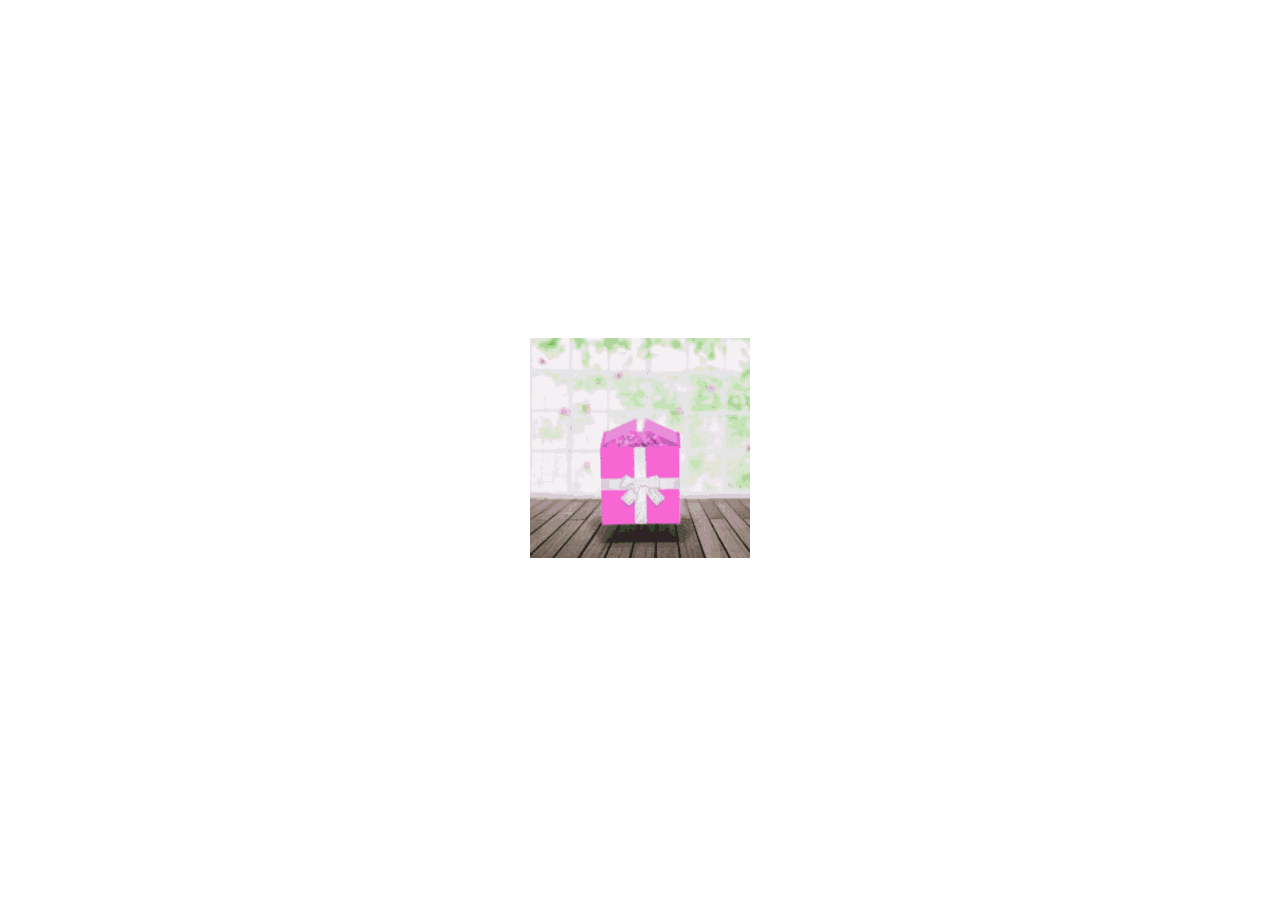
<file: index.html>
<!DOCTYPE html>
<html lang="en">
<head>
    <meta charset="UTF-8">
    <meta name="viewport" content="width=device-width, initial-scale=1.0">
    <title>Redirect Page</title>
   <style>
    /* style.css */
body {
    background-color: white;
    display: flex;
    justify-content: center;
    align-items: center;
    height: 100vh;
    margin: 0;
    font-family: Arial, sans-serif;
}

.container {
    text-align: center;
    color: black;
}

h1 {
    font-size: 2em;
}

img {

    size: 1.2em;
}

   </style>
    <script>// script.js
        document.addEventListener("DOMContentLoaded", function() {
            setTimeout(function() {
                // Redirect to a new page after 5 seconds
                window.location.href = 'home.html';  // Change 'newpage.html' to the desired URL
            }, 2000); // 5000 milliseconds = 5 seconds
        });
        </script>
</head>
<body>
    <div class="container">
               <img src="bye-bye-love-you.gif">
    </div>
</body>
</html>
</file>
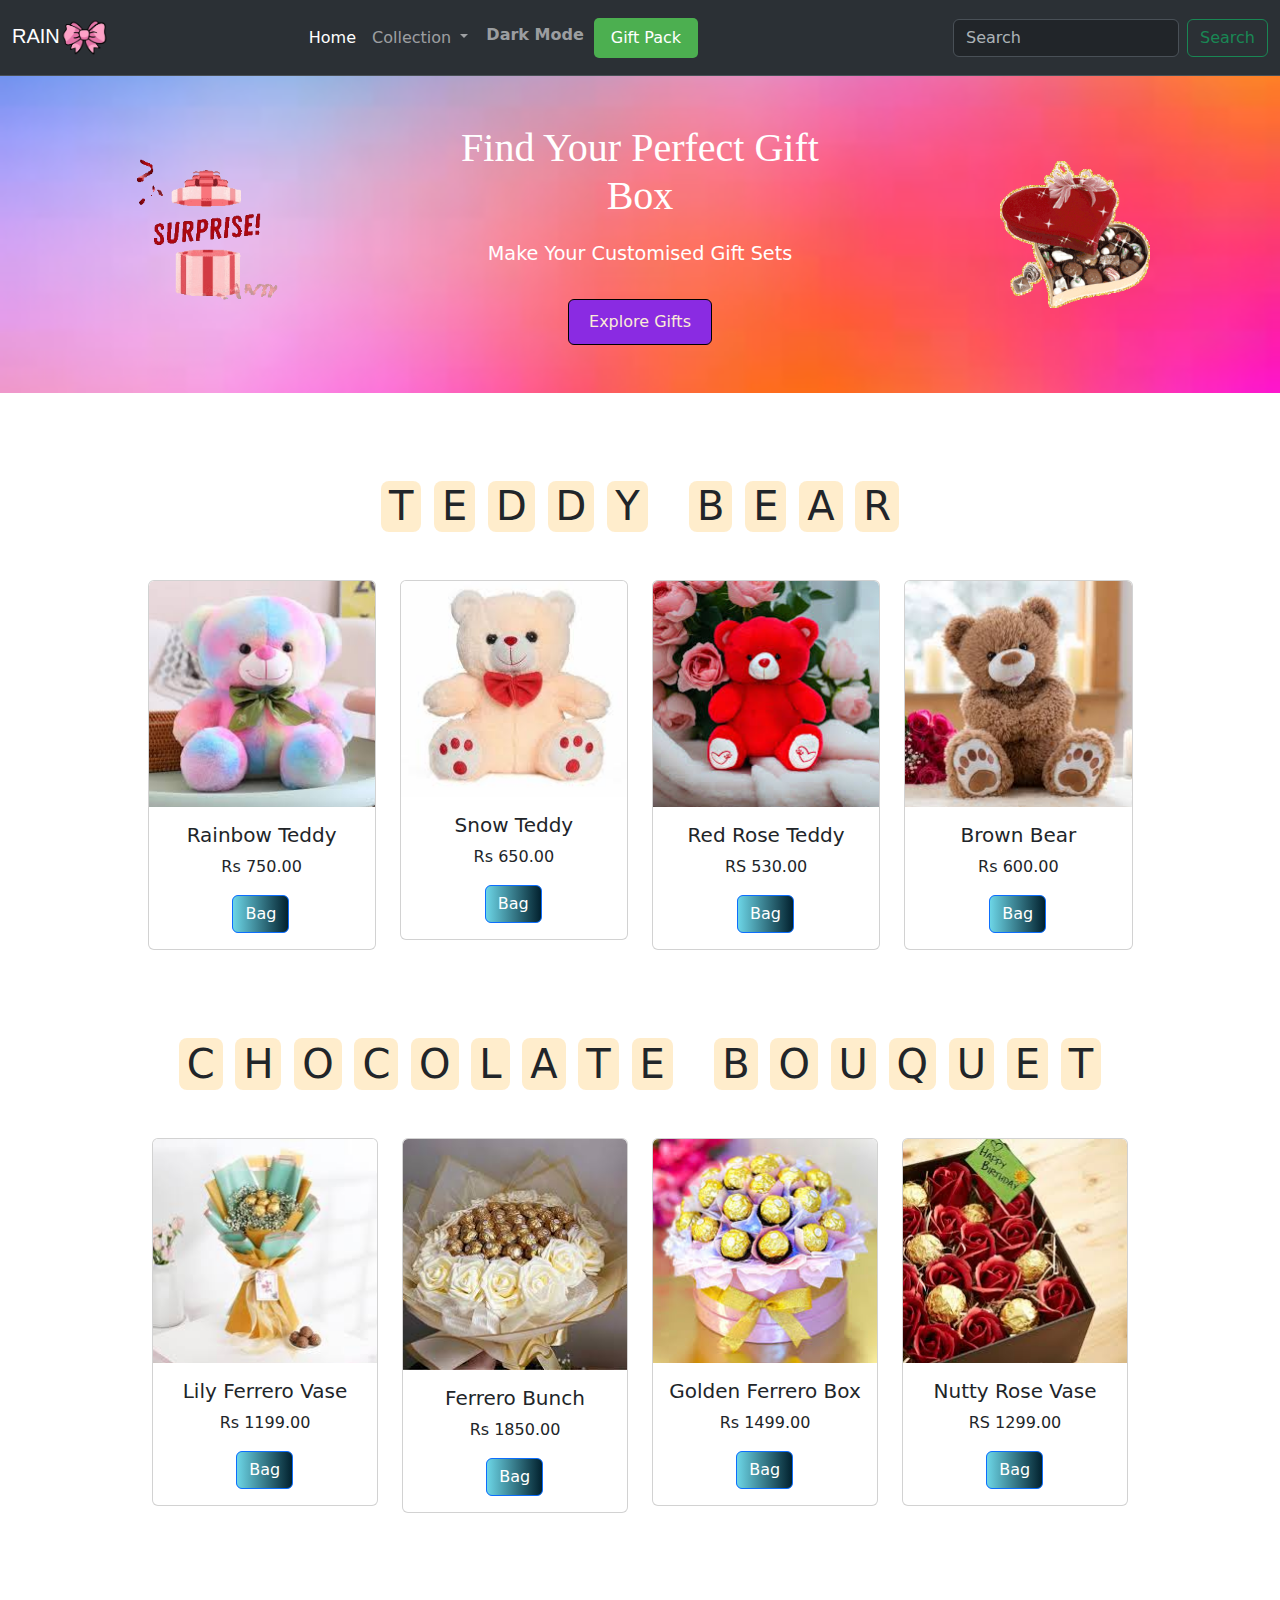
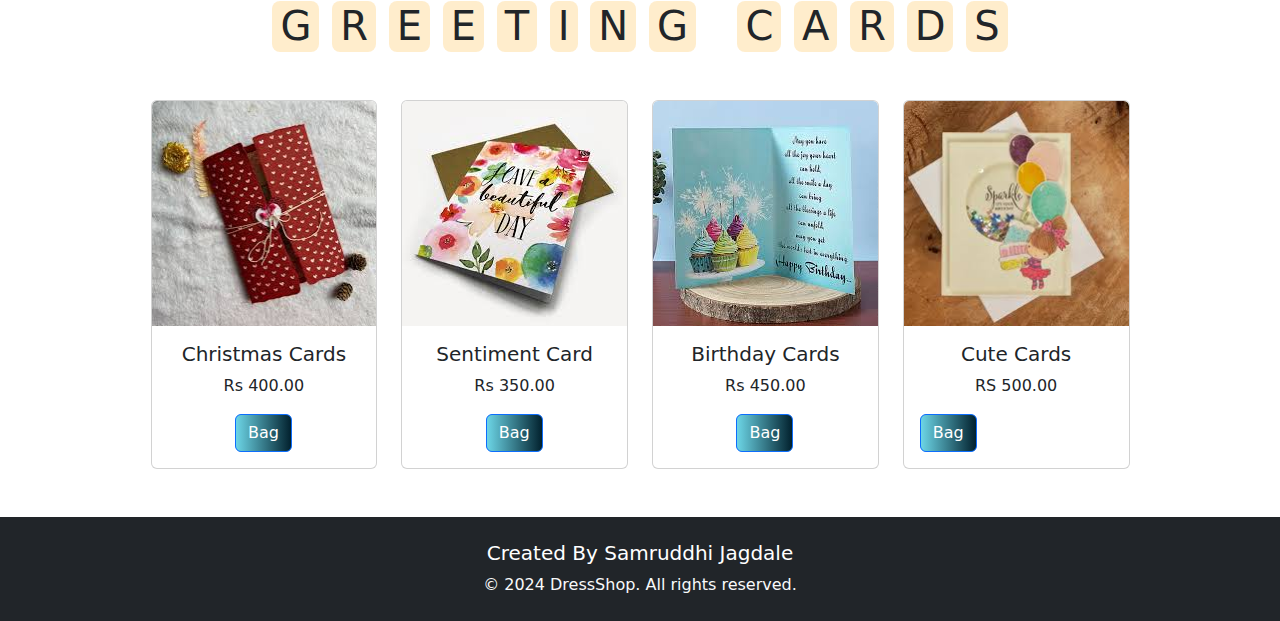
<file: home.html>
<!doctype html>
<html lang="en">
  <head>
    <meta charset="utf-8">
    <meta name="viewport" content="width=device-width, initial-scale=1">
    <link rel="icon" href="images-removebg-preview.png" type="image/x-icon">
    <title>RAINBOW</title>
    <link rel="stylesheet" href="Style.css">
    <link href="https://cdn.jsdelivr.net/npm/bootstrap@5.3.3/dist/css/bootstrap.min.css" rel="stylesheet" integrity="sha384-QWTKZyjpPEjISv5WaRU9OFeRpok6YctnYmDr5pNlyT2bRjXh0JMhjY6hW+ALEwIH" crossorigin="anonymous">
  </head>
  <body>
   <!-- coding start -->
<!-- start navbar -->

<nav class="navbar navbar-expand-lg bg-body-tertiary navbar bg-dark border-bottom border-body" data-bs-theme="dark" >
    <div class="container-fluid">
      <a class="navbar-brand" style="font-family:'Lucida Sans', 'Lucida Sans Regular', 'Lucida Grande', 'Lucida Sans Unicode', Geneva, Verdana, sans-serif;" href="#">RAIN<img src="images-removebg-preview.png" style="width: 18%; "></a>
      <button class="navbar-toggler" type="button" data-bs-toggle="collapse" data-bs-target="#navbarSupportedContent" aria-controls="navbarSupportedContent" aria-expanded="false" aria-label="Toggle navigation">
        <span class="navbar-toggler-icon"></span>
      </button>
      <div class="collapse navbar-collapse" id="navbarSupportedContent">
        <ul class="navbar-nav me-auto mb-2 mb-lg-0">
          <li class="nav-item">
            <a class="nav-link active" aria-current="page" href="#">Home</a>
          </li>
          <li class="nav-item dropdown">
            <a class="nav-link dropdown-toggle" href="#" role="button" data-bs-toggle="dropdown" aria-expanded="false">
              Collection
            </a>
            <ul class="dropdown-menu">
              <li><a class="dropdown-item" href="#teddy_bear">Teddy Bear</a></li>
              <li><a class="dropdown-item" href="#chocolate_bouquet">Chocolate Bouquet</a></li>
              <li><a class="dropdown-item" href="#greeting_cards">Greeting Cards</a></li>
              </ul>
          </li>
          <li class="nav-item">
            <a class="nav-link" href="#" id="dark-mode-toggle">Dark Mode</a>
        </li>        
            <button id="open-cart-btn" class="cart-btn">Gift Pack</button>
        </ul>
        <form class="d-flex" role="search">
          
          <input class="form-control me-2" type="search" placeholder="Search" aria-label="Search">
          <button class="btn btn-outline-success" type="submit">Search</button>
          
        </form>
      </div>
    </div>
  </nav>
 <!-- end navbar -->
  <!-- start cart -->
  <div id="cart" class="cart">
    <button id="close-cart-btn" class="close-btn">&times;</button>
    <h2>Bag Pack</h2>
    <div class="cart-items">
       
    </div>
    <div class="cart-total">
        <h3>Total: <span id="total-price">Rs 960</span></h3>
    </div>
    <a href="Add.html" class="btn btn-primary1" style="font-size: 100%; color: antiquewhite; background-color:blueviolet; border-color: black;
    margin-left: 31%;">Wrap The Box</a>
</div>
   
   <!-- end cart -->
   <header class="hero bg-primary text-white text-center py-5">
    <div class="container d-flex justify-content-center align-items-center">
      <!-- Left Image -->
      <img src="l-img (2).gif" class="hero-img-left" alt="Left Image">
      
      <div class="hero-text text-center">
        <h1 class="display-4">Find Your Perfect Gift Box</h1>
        <p class="lead">Make Your Customised Gift Sets</p>
        <a href="#Featured_Dresses" class="btn btn-primary1" style="font-size: 100%; color: antiquewhite; background-color:blueviolet; border-color: black;">Explore Gifts</a>
      </div>
  
      <!-- Right Image -->
      <img src="r-img.gif" class="hero-img-right" alt="Right Image">
    </div>
  </header>
  

<!-- Featured Products Section -->
<section class="container my-5">
  <h1 id="teddy_bear" class="heading">
    <span>T</span>
    <span>E</span>
    <span>D</span>
    <span>D</span>
    <span>Y</span>
    <span class="space"></span>
    <span>B</span>
    <span>E</span>
    <span>A</span>
    <span>R</span>
</h1><br>
  <div class="row">
      <div class="col-lg-3 col-md-4 col-sm-6">
          <div class="card">
              <img src="d1.jfif" class="card-img-top" alt="Dress 1">
              <div class="card-body">
                  <h5 class="card-title" style="text-align: center;">Rainbow Teddy</h5>
                  <p class="card-text" style="text-align: center;">Rs 750.00</p>
                  <a href="#" class="btn btn-primary" style="margin-left:35%;">Bag</a>
              </div>
          </div>
      </div>

      <div class="col-lg-3 col-md-4 col-sm-6">
          <div class="card">
              <img src="d2.jfif" class="card-img-top" alt="Dress 2">
              <div class="card-body">
                  <h5 class="card-title" style="text-align: center;">Snow Teddy</h5>
                  <p class="card-text" style="text-align: center;">Rs 650.00</p>
                  <a href="#" class="btn btn-primary" style="margin-left:35%;">Bag</a>
                </div>
          </div>
      </div>

      <div class="col-lg-3 col-md-4 col-sm-6">
          <div class="card">
              <img src="d3.jfif" class="card-img-top" alt="Dress 3">
              <div class="card-body">
                  <h5 class="card-title" style="text-align: center;">Red Rose Teddy</h5>
                  <p class="card-text" style="text-align: center;">RS 530.00</p>
                  <a href="#" class="btn btn-primary" style="margin-left:35%;">Bag</a>
              </div>
          </div>
      </div>

      <div class="col-lg-3 col-md-4 col-sm-6">
          <div class="card">
              <img src="d4.jfif" class="card-img-top" alt="Dress 4">
              <div class="card-body">
                  <h5 class="card-title" style="text-align: center;">Brown Bear</h5>
                  <p class="card-text" style="text-align: center;">Rs 600.00</p>
                  <a href="#" class="btn btn-primary" style="margin-left:35%;">Bag</a>
              </div>
          </div>
      </div>
  </div>
</section>

<section class="container my-5">
  <h1 id="chocolate_bouquet" class="heading">
    <span>C</span>
    <span>H</span>
    <span>O</span>
    <span>C</span>
    <span>O</span>
    <span>L</span>
    <span>A</span>
    <span>T</span>
    <span>E</span>
    <span class="space"></span>
    <span>B</span>
    <span>O</span>
    <span>U</span>
    <span>Q</span>
    <span>U</span>
    <span>E</span>
    <span>T</span>
</h1><br>
  <div class="row">
      <div class="col-lg-3 col-md-4 col-sm-6">
          <div class="card">
              <img src="d5.jfif" class="card-img-top" alt="Dress 1">
              <div class="card-body">
                  <h5 class="card-title" style="text-align: center;">Lily Ferrero Vase</h5>
                  <p class="card-text" style="text-align: center;">Rs 1199.00</p>
                  <a href="#" class="btn btn-primary" style="margin-left:35%;">Bag</a>
              </div>
          </div>
      </div>

      <div class="col-lg-3 col-md-4 col-sm-6">
          <div class="card">
              <img src="d6.jfif" class="card-img-top" alt="Dress 2">
              <div class="card-body">
                  <h5 class="card-title" style="text-align: center;">Ferrero Bunch</h5>
                  <p class="card-text" style="text-align: center;">Rs 1850.00</p>
                  <a href="#" class="btn btn-primary" style="margin-left:35%;">Bag</a>
              </div>
          </div>
      </div>

      <div class="col-lg-3 col-md-4 col-sm-6">
          <div class="card">
              <img src="d7.jfif" class="card-img-top" alt="Dress 3">
              <div class="card-body">
                  <h5 class="card-title" style="text-align: center;">Golden Ferrero Box</h5>
                  <p class="card-text" style="text-align: center;">Rs 1499.00</p>
                  <a href="#" class="btn btn-primary" style="margin-left:35%;">Bag</a>
                </div>
          </div>
      </div>

      <div class="col-lg-3 col-md-4 col-sm-6">
          <div class="card">
              <img src="d8.jfif" class="card-img-top" alt="Dress 4">
              <div class="card-body">
                  <h5 class="card-title" style="text-align: center;">Nutty Rose Vase</h5>
                  <p class="card-text" style="text-align: center;">RS 1299.00</p>
                  <a href="#" class="btn btn-primary" style="margin-left:35%;">Bag</a>
              </div>
          </div>
      </div>
  </div>
</section>

<section class="container my-5">
  <h1 id="greeting_cards" class="heading">
    <span>G</span>
    <span>R</span>
    <span>E</span>
    <span>E</span>
    <span>T</span>
    <span>I</span>
    <span>N</span>
    <span>G</span>
    <span class="space"></span>
    <span>C</span>
    <span>A</span>
    <span>R</span>
    <span>D</span>
    <span>S</span>
    </h1><br>
  <div class="row">
      <div class="col-lg-3 col-md-4 col-sm-6">
          <div class="card">
              <img src="d9.jfif" class="card-img-top" alt="Dress 1">
              <div class="card-body">
                  <h5 class="card-title" style="text-align: center;">Christmas Cards</h5>
                  <p class="card-text" style="text-align: center;">Rs 400.00</p>
                  <a href="#" class="btn btn-primary" style="margin-left:35%;">Bag</a>
              </div>
          </div>
      </div>

      <div class="col-lg-3 col-md-4 col-sm-6">
          <div class="card">
              <img src="d10.jfif" class="card-img-top" alt="Dress 2">
              <div class="card-body">
                  <h5 class="card-title" style="text-align: center;">Sentiment Card</h5>
                  <p class="card-text" style="text-align: center;">Rs 350.00</p>
                  <a href="#" class="btn btn-primary" style="margin-left:35%;">Bag</a>
              </div>
          </div>
      </div>

      <div class="col-lg-3 col-md-4 col-sm-6">
          <div class="card">
              <img src="d11.jfif" class="card-img-top" alt="Dress 3">
              <div class="card-body">
                  <h5 class="card-title" style="text-align: center;">Birthday Cards</h5>
                  <p  class="card-text" style="text-align: center;">Rs 450.00</p>
                  <a href="#" class="btn btn-primary" style="margin-left:35%;">Bag</a>
                </div>
          </div>
      </div>

      <div class="col-lg-3 col-md-4 col-sm-6">
          <div class="card">
              <img src="d12.jfif" class="card-img-top" alt="Dress 4">
              <div class="card-body">
                  <h5 class="card-title" style="text-align: center;">Cute Cards</h5>
                  <p class="card-text" style="text-align: center;">RS 500.00</p>
                  <a href="#" style="justify-content: center;" class="btn btn-primary" style="margin-left:35%;">Bag</a>
              </div>
          </div>
      </div>
  </div>
</section>

<!-- Footer -->
<footer class="bg-dark text-white text-center py-4">
  <h5>Created By Samruddhi Jagdale</h5>
  <p>&copy; 2024 DressShop. All rights reserved.</p>
</footer>

<!-- Bootstrap JS, Popper.js, and jQuery -->
<script src="https://code.jquery.com/jquery-3.5.1.slim.min.js"></script>
<script src="https://cdn.jsdelivr.net/npm/@popperjs/core@2.9.2/dist/umd/popper.min.js"></script>
<script src="https://stackpath.bootstrapcdn.com/bootstrap/4.5.2/js/bootstrap.min.js"></script>




    <!-- codding end -->
    <script src="https://cdn.jsdelivr.net/npm/bootstrap@5.3.3/dist/js/bootstrap.bundle.min.js" integrity="sha384-YvpcrYf0tY3lHB60NNkmXc5s9fDVZLESaAA55NDzOxhy9GkcIdslK1eN7N6jIeHz" crossorigin="anonymous"></script>
    <script src="js.js"></script>
  
</body>
</html>
</file>
<file: Style.css>
/* General Styling */
body {
    font-family: 'Arial', sans-serif;
}

/* Hero Section */
.hero {
    background-image: url('bg1.jfif');
    background-size: cover;
    background-position: center;
    color: white;
    padding: 100px 0;
}

.hero h1 {
    font-size: 3.5rem;
    margin-bottom: 20px;
    font-family: cursive;
}

.hero p {
    font-size: 1.2rem;
    margin-bottom: 30px;
}

.heading{
    text-align: center;
    padding: 2.5rem 0;
}

.heading span{
    font-size: 1 rem;
    background: rgba(255,165,0,.2);
    color: var(--orange);
    border-radius: .5rem;
    padding: .1rem 0.5rem;
    display: inline-block;
}

.heading span.space{
    background: none;
}
.btn-primary {
    background: linear-gradient(to right, #6cd5e6, #02212e);
    border: none;  /* Removes the border to make the gradient visible */
}

.btn-primary:hover {
    background: linear-gradient(to right, #02212e, #105684); /* Reverse the gradient on hover */
}


/* Cards */
.card {
    border: none;
    border-radius: 10px;
    overflow: hidden;
    transition: 0.3s ease-in-out;
}

.card:hover {
    transform: scale(1.05);
    box-shadow: 0 4px 8px rgba(0, 0, 0, 0.2);
}

.card img {
    max-height: 250px;
    object-fit: cover;
    width: 100%;
}
.btn-primary{
    color:rgba(121, 214, 198, 0.5);
}
.btn-prim{
    color:rgba(121, 214, 198, 0.5);
}

/* Footer */
footer {
    background-color: #343a40;
}

footer p {
    margin: 0;
    color: #f8f9fa;
}

/* Responsive Design */
@media (max-width: 768px) {
    .hero h1 {
        font-size: 2.5rem;
    }

    .hero p {
        font-size: 1rem;
    }
}
body {
    font-family: Arial, sans-serif;
    margin: 0;
    padding: 0;
    background-color: #f5f5f5;
    height: 100vh;
}

.cart-btn {
    top: 20px;
    right: 5%;
    background-color: #4CAF50;
    color: white;
    border: none;
    padding: 6px 17px;
    cursor: pointer;
    border-radius: 5px;
}

.cart-btn:hover {
    background-color: #45a049;
}

.cart {
    position: fixed;
    top: 0;
    right: -100%;
    width: 350px;
    height: 100%;
    background-color: white;
    box-shadow: -2px 0 5px rgba(0,0,0,0.2);
    padding: 20px;
    transition: right 0.3s ease;
    z-index: 1000;
}

.cart.open {
    right: 0;
}

.close-btn {
    background: none;
    border: none;
    font-size: 24px;
    cursor: pointer;
    position: absolute;
    top: 20px;
    left: 20px;
}

.cart h2 {
    margin-top: 60px;
    text-align: center;
}

.cart-item {
    display: flex;
    justify-content: space-between;
    align-items: center;
    margin-bottom: 15px;
}

.cart-item input.quantity {
    width: 50px;
    text-align: center;
}

.cart-item span.price {
    font-weight: bold;
}

.cart-total {
    margin-top: 20px;
    text-align: center;
}

button.remove-btn {
    background-color: #ff4b5c;
    color: white;
    border: none;
    padding: 5px 10px;
    cursor: pointer;
    border-radius: 5px;
}

button.remove-btn:hover {
    background-color: #ff6b7a;
}
* {
    margin: 0;
    padding: 0;
    box-sizing: border-box;
}

body {
    font-family: Arial, sans-serif;
}

.product-page {
    display: flex;
    padding: 20px;
    justify-content: center;
}

.left-section {
    flex: 1;
    padding-right: 20px;
}

.image-slider {
    width: 100%;
    display: flex;
    justify-content: center;
    margin-bottom: 20px;
}

.image-slider img {
    width: 100%;
    max-width: 500px;
    height: auto;
    transition: transform 0.5s ease;
}

.thumbnail-nav {
    display: flex;
    justify-content: center;
    margin-top: 10px;
}

.thumbnail-nav .thumb {
    width: 60px;
    height: 60px;
    margin: 0 5px;
    cursor: pointer;
    border: 2px solid #ccc;
    border-radius: 5px;
    transition: transform 0.3s ease;
}

.thumbnail-nav .thumb:hover {
    transform: scale(1.1);
}

.right-section {
    flex: 1;
}

.right-section h1 {
    font-size: 24px;
    margin-bottom: 10px;
}

.product-description {
    font-size: 16px;
    margin-bottom: 20px;
}

.price {
    font-size: 20px;
    color: #333;
    font-weight: bold;
    margin-bottom: 20px;
}

.buy-now {
    padding: 10px 20px;
    background-color: #28a745;
    color: #fff;
    border: none;
    border-radius: 5px;
    cursor: pointer;
    font-size: 16px;
    margin-bottom: 20px;
}

.buy-now:hover {
    background-color: #218838;
}

.favorite {
    display: flex;
    align-items: center;
    font-size: 18px;
    color: #666;
    cursor: pointer;
}

.favorite .heart {
    color: #ff5a5a;
    font-size: 24px;
    margin-right: 10px;
}

.favorite .heart.liked {
    color: #ff0000;
}

.favorite span {
    margin-left: 10px;
}

/* Default light mode styles */
body {
    background-color: white;
    color: black;
    transition: background-color 0.3s ease, color 0.3s ease;
}

/* Dark mode styles */
body.dark-mode {
    background-color: #121212;
    color: white;
}

.navbar {
    background-color: #f8f9fa;
}

body.dark-mode .navbar {
    background-color: #333;
}

.nav-link {
    color: inherit;
}

body.dark-mode .nav-link {
    color: #ddd;
}

/* Optional: For toggle button appearance */
#dark-mode-toggle {
    cursor: pointer;
    padding: 5px 10px;
    font-weight: bold;
}

/* Flexbox container to align content */
.container {
    display: flex;
    justify-content: center;
    align-items: center;
    flex-wrap: wrap;
  }
  
  /* For the left image */
  .hero-img-left {
    max-width: 150px;
    margin-right: 160px; /* Space between the left image and text */
  }
  
  /* For the right image */
  .hero-img-right {
    max-width: 150px;
    margin-left:160px; /* Space between the right image and text */
  }
  
  /* Adjust text container */
  .hero-text {
    text-align: center;
    max-width: 400px;
  }
  
  .hero-text h1 {
    font-size: 2.5em;
    margin-bottom: 20px;
  }
  
  .hero-text p {
    font-size: 1.2em;
    margin-bottom: 30px;
  }
  
  .hero-text .btn {
    font-size: 1.1em;
    padding: 10px 20px;
  }
</file>
